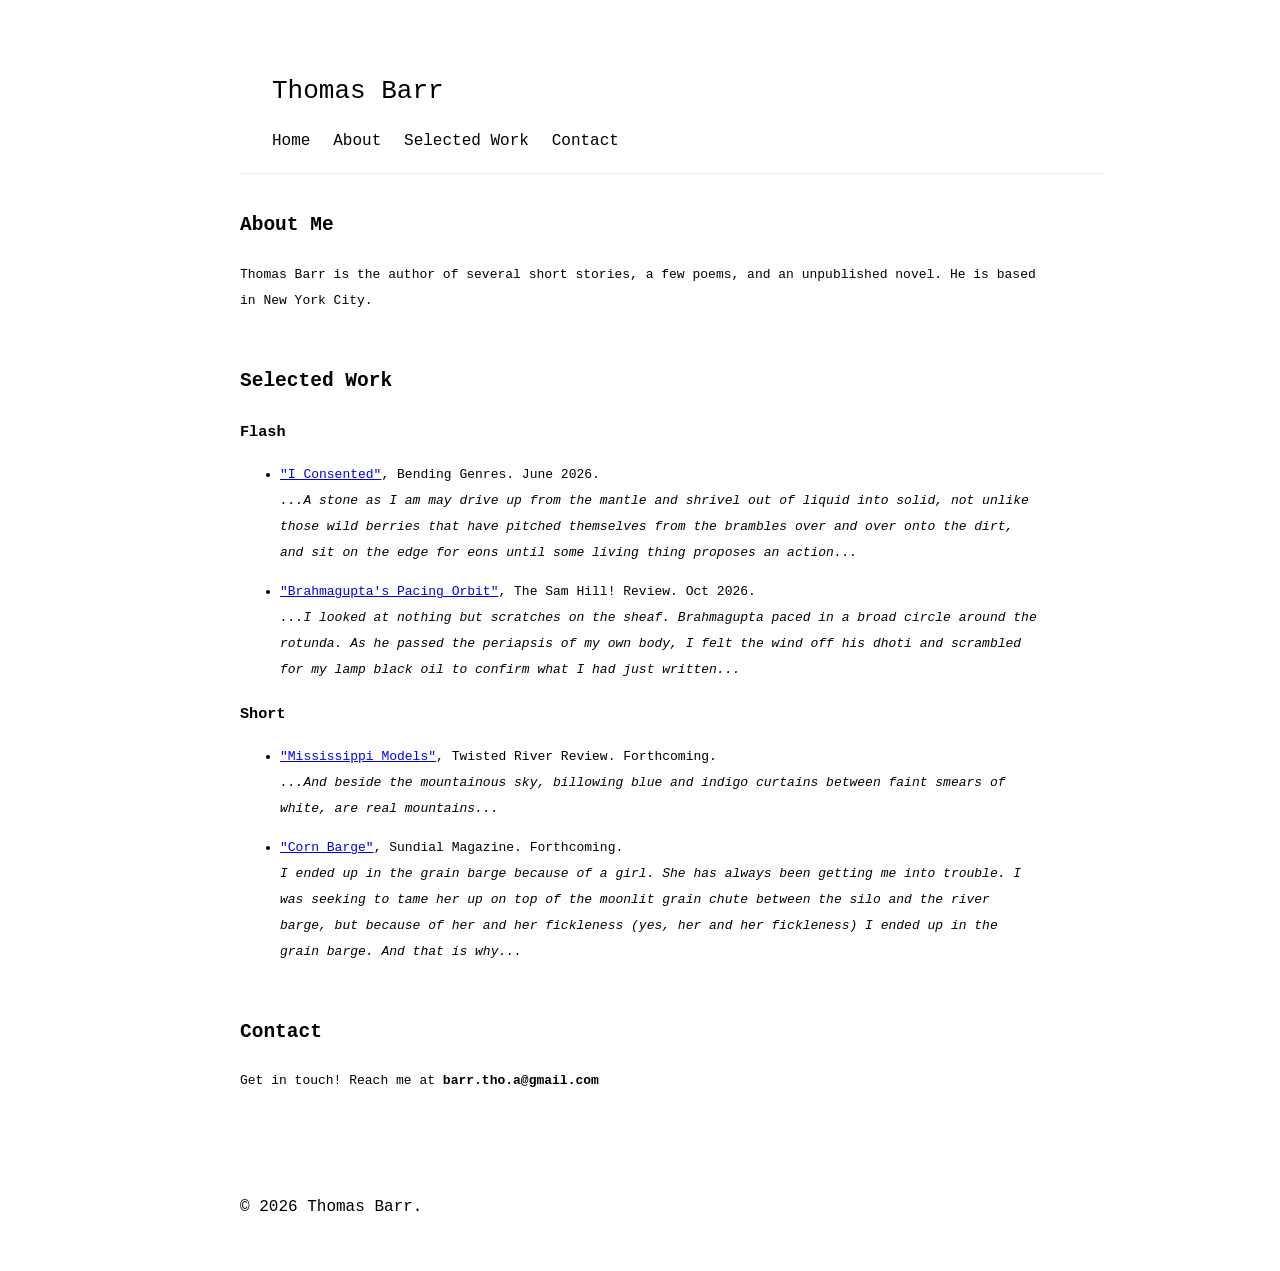
<file: index.html>
<!DOCTYPE html>
<html lang="en">
<head>
    <meta charset="UTF-8">
    <meta name="viewport" content="width=device-width, initial-scale=1.0">
    <title>Thomas Barr | Writer</title>
    <link rel="stylesheet" href="style.css">
</head>
<body>

    <header id="top">
        <h1>Thomas Barr</h1>
        <nav>
            <a href="#top" class="nav-button">Home</a>
            <a href="#about" class="nav-button">About</a>
            <a href="#publications" class="nav-button">Selected Work</a>
            <a href="#contact" class="nav-button">Contact</a>
        </nav>
    </header>

    <main>
        <section id="about">
            <h2>About Me</h2>
            <p>Thomas Barr is the author of several short stories, a few poems, and an unpublished novel. He is based in New York City.</p>
        </section>

        <section id="publications">
            <h2>Selected Work</h2>
            <h3>Flash</h3>
                <ul>
                    <li><a href="https://bendinggenres.com/i-consented/" target="_blank" rel="noopener">"I Consented"</a>, Bending Genres. June 2026. </li>

                    <i>...A stone as I am may drive up from the mantle and shrivel out of liquid into solid, not unlike those wild berries that have pitched themselves from the brambles over and over onto the dirt, and sit on the edge for eons until some living thing proposes an action...</i>
                </ul>
                <ul>
                    <li><a href="https://samhillreview.com/vol-1/brahmaguptas-pacing-orbit-barr" target="_blank" rel="noopener">"Brahmagupta's Pacing Orbit"</a>, The Sam Hill! Review. Oct 2026. </li>

                        <i>...I looked at nothing but scratches on the sheaf. Brahmagupta paced in a broad circle around the rotunda. As he passed the periapsis of my own body, I felt the wind off his dhoti and scrambled for my lamp black oil to confirm what I had just written...</i>
                    
                </ul>
            <h3>Short</h3>
                <ul>
                    <li><a href="https://twistedriverreview.com/" target="_blank" rel="noopener"> "Mississippi Models"</a>, Twisted River Review. Forthcoming. </li>

                        <i>...And beside the mountainous sky, billowing blue and indigo curtains between faint smears of white, are real mountains...</i>
                </ul>
                <ul>
                    <li><a href="https://sites.google.com/view/sundial-magazine/" target="_blank" rel="noopener"> "Corn Barge"</a>, Sundial Magazine. Forthcoming. </li>

                        <i> I ended up in the grain barge because of a girl. She has always been getting me into trouble. I was seeking to tame her up on top of the moonlit grain chute between the silo and the river barge, but because of her and her fickleness (yes, her and her fickleness) I ended up in the grain barge. And that is why...</i>
                </ul>

        </section>

        <section id="contact">
            <h2>Contact</h2>
            <p>Get in touch! Reach me at <strong>barr.tho.a@gmail.com</strong></p>
        </section>
    </main>

    <footer>
        <p>&copy; 2026 Thomas Barr.</p>
    </footer>

</body>
</html>
</file>
<file: style.css>
/* style.css */

body {
	font-family: monospace;
	line-height: 2;
	/* Set text color to black. */
	color: #000;
	max-width: 800px;
	margin: 0 auto;
	padding: 2rem;
	background-color: #fff;
}

header {
	border-bottom: 1px solid #eee;
	margin-bottom: 2rem;
	padding-bottom: 1rem;
	position: -webkit-sticky;
	position: sticky;
	top: 0;
	z-index: 1000;
	background-color: #fff;
	width: 100%;
	padding: 1rem 2rem;
}

.container {
	max-width: 800px;
	margin: 0 auto;
	padding 2rem;
}

h1 {
	font-weight: normal;
	margin-bottom: 0.5rem;
 }

/* scroll-margin-top is still not working. */
h2 {
	scroll-margin-top: 100px;
}
		
nav a {
	text-decoration: none;
	color: #000;
	margin-right: 15px;
	/* Setting font size to 1 root element. */
	font-size: 1rem;
}

nav a:hover { color: #000; }

section { margin-bottom: 3rem; }
        
footer {
	font-size: 1rem;
	color: #000;
	margin-top: 4rem;
	border-top: 1px solid #fdfdfd;
	padding-top: 1rem;
}
</file>
